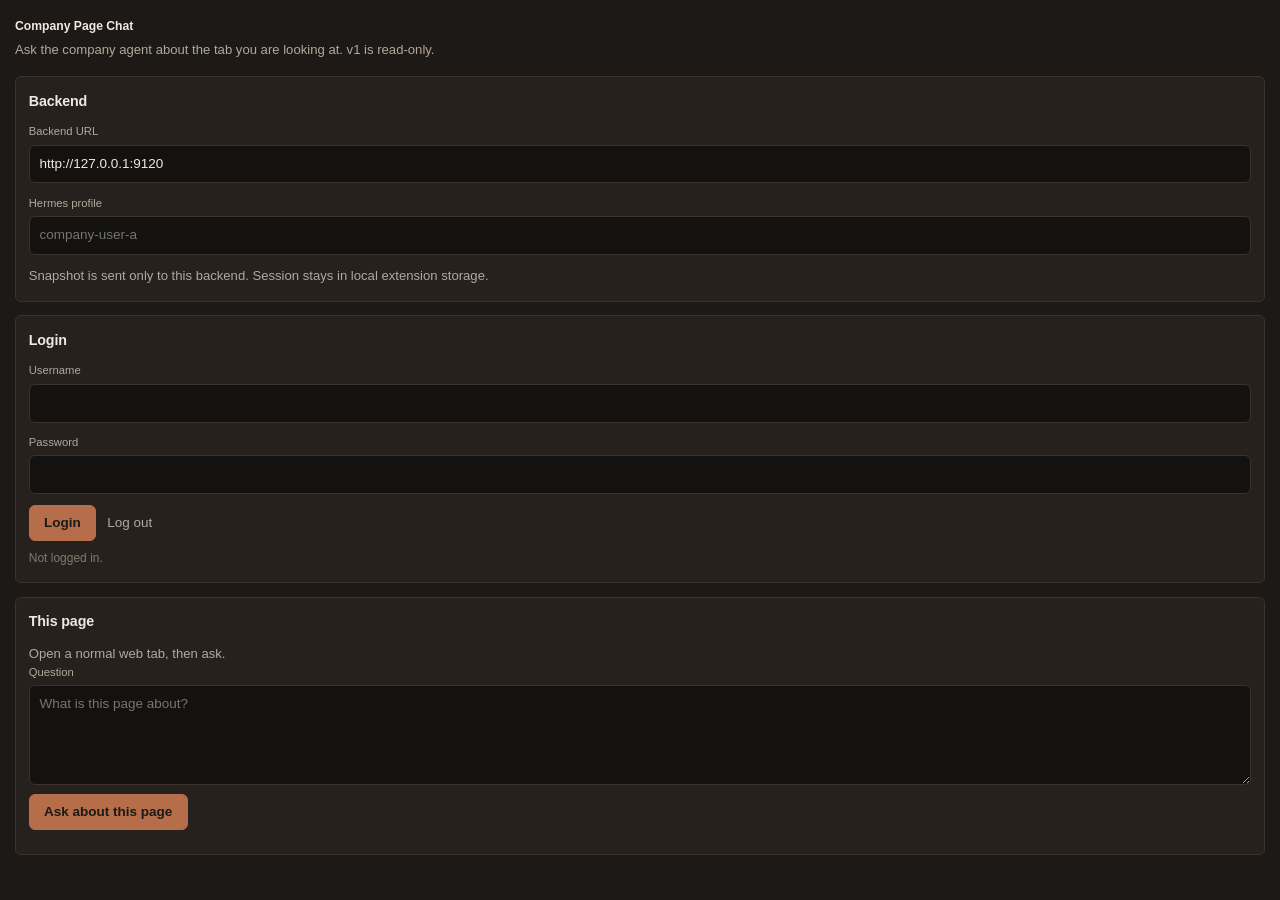
<file: extensions/chrome-page-chat/src/sidepanel.html>
<!DOCTYPE html>
<html lang="en">
<head>
  <meta charset="utf-8" />
  <meta name="viewport" content="width=device-width, initial-scale=1" />
  <title>Company Page Chat</title>
  <link rel="stylesheet" href="sidepanel.css" />
</head>
<body>
  <header class="head">
    <p class="brand">Company Page Chat</p>
    <p class="lede">Ask the company agent about the tab you are looking at. v1 is read-only.</p>
  </header>

  <section class="card" id="config">
    <h2>Backend</h2>
    <label for="backendUrl">Backend URL</label>
    <input id="backendUrl" type="text" spellcheck="false" value="http://127.0.0.1:9120" />
    <label for="profile">Hermes profile</label>
    <input id="profile" type="text" spellcheck="false" placeholder="company-user-a" />
    <p class="hint">Snapshot is sent only to this backend. Session stays in local extension storage.</p>
  </section>

  <section class="card" id="auth">
    <h2>Login</h2>
    <label for="username">Username</label>
    <input id="username" type="text" autocomplete="username" />
    <label for="password">Password</label>
    <input id="password" type="password" autocomplete="current-password" />
    <div class="row">
      <button type="button" class="btn-primary" id="loginBtn">Login</button>
      <button type="button" class="btn-quiet" id="logoutBtn">Log out</button>
    </div>
    <p class="status" id="authStatus">Not logged in.</p>
  </section>

  <section class="card" id="ask">
    <h2>This page</h2>
    <p class="page-meta" id="pageMeta">Open a normal web tab, then ask.</p>
    <label for="question">Question</label>
    <textarea id="question" rows="4" placeholder="What is this page about?"></textarea>
    <div class="row">
      <button type="button" class="btn-primary" id="askBtn">Ask about this page</button>
    </div>
    <p class="status" id="askStatus"></p>
    <div class="answer" id="answer" hidden>
      <h3>Answer</h3>
      <div class="answer-body" id="answerBody"></div>
    </div>
  </section>

  <script src="sidepanel.js"></script>
</body>
</html>
</file>
<file: extensions/chrome-page-chat/src/sidepanel.css>
/* Operate surface — same clay tokens as the company webui.
   No gradients, no glow, no pill buttons, no default all-around shadows. */

:root {
  --bg: #1c1916;
  --bg-raised: #26211c;
  --bg-sunken: #141210;
  --ink: #f1e9e0;
  --ink-dim: #b4a89d;
  --ink-faint: #87786d;
  --line: #3b332c;
  --accent: #b56d4a;
  --accent-press: #9e5d3e;
  --accent-ink: #1c1916;
  --bad: #c45c52;
  --ok: #8a9a6a;
  --font: "Segoe UI", "Helvetica Neue", ui-sans-serif, sans-serif;
  --mono: ui-monospace, "Cascadia Mono", "Segoe UI Mono", Menlo, Consolas, monospace;
  --radius: 6px;
}

*,
*::before,
*::after {
  box-sizing: border-box;
}

html,
body {
  margin: 0;
  min-height: 100%;
  background: var(--bg);
  color: var(--ink);
  font-family: var(--font);
  font-size: 15px;
  line-height: 1.5;
  -webkit-font-smoothing: antialiased;
}

body {
  padding: 1.1rem 1rem 2rem;
}

.head {
  margin: 0 0 1.1rem;
}

.brand {
  margin: 0 0 0.35rem;
  font-size: 0.8125rem;
  font-weight: 600;
}

h2 {
  margin: 0 0 0.75rem;
  font-size: 0.95rem;
  font-weight: 650;
  letter-spacing: -0.01em;
}

h3 {
  margin: 0 0 0.4rem;
  font-size: 0.8125rem;
  font-weight: 600;
  color: var(--ink-dim);
}

.lede,
.hint,
.page-meta {
  margin: 0 0 0.85rem;
  color: var(--ink-dim);
  font-size: 0.875rem;
}

.hint,
.page-meta {
  margin-bottom: 0;
}

.card {
  margin: 0 0 0.9rem;
  padding: 0.9rem 0.85rem 1rem;
  border: 1px solid var(--line);
  border-radius: var(--radius);
  background: var(--bg-raised);
}

label {
  display: block;
  margin: 0 0 0.3rem;
  font-size: 0.75rem;
  color: var(--ink-dim);
}

input[type="text"],
input[type="password"],
textarea {
  display: block;
  width: 100%;
  margin: 0 0 0.75rem;
  padding: 0.55rem 0.65rem;
  border: 1px solid var(--line);
  border-radius: var(--radius);
  background: var(--bg-sunken);
  color: var(--ink);
  font: inherit;
  font-size: 0.9rem;
}

textarea {
  resize: vertical;
  min-height: 5rem;
  margin-bottom: 0.65rem;
}

input:focus,
textarea:focus {
  outline: 2px solid var(--accent);
  outline-offset: 1px;
}

.row {
  display: flex;
  align-items: center;
  gap: 0.75rem;
}

.btn-primary,
.btn-quiet {
  font: inherit;
  font-size: 0.9rem;
  font-weight: 600;
  border-radius: var(--radius);
  cursor: pointer;
}

.btn-primary {
  display: inline-flex;
  align-items: center;
  justify-content: center;
  min-height: 2.4rem;
  padding: 0 0.95rem;
  border: 1px solid var(--accent);
  background: var(--accent);
  color: var(--accent-ink);
}

.btn-primary:hover {
  background: var(--accent-press);
  border-color: var(--accent-press);
}

.btn-primary:active {
  transform: scale(0.98);
}

.btn-primary:disabled {
  opacity: 0.55;
  cursor: not-allowed;
  transform: none;
}

.btn-quiet {
  padding: 0;
  border: 0;
  background: none;
  color: var(--ink-dim);
  font-weight: 500;
  min-height: 2.4rem;
}

.btn-quiet:hover {
  color: var(--ink);
}

.status {
  margin: 0.55rem 0 0;
  color: var(--ink-faint);
  font-size: 0.8rem;
}

.status.is-bad {
  color: var(--bad);
}

.status.is-ok {
  color: var(--ok);
}

.answer {
  margin-top: 0.85rem;
  padding-top: 0.75rem;
  border-top: 1px solid var(--line);
}

.answer-body {
  margin: 0;
  white-space: pre-wrap;
  overflow-wrap: anywhere;
  font-size: 0.9rem;
}

.answer-body code {
  font-family: var(--mono);
  font-size: 0.82em;
  background: var(--bg-sunken);
  padding: 0.05em 0.3em;
}

.answer-body strong {
  font-weight: 650;
}

[hidden] {
  display: none !important;
}

@media (prefers-reduced-motion: reduce) {
  .btn-primary:active {
    transform: none;
  }
}
</file>
